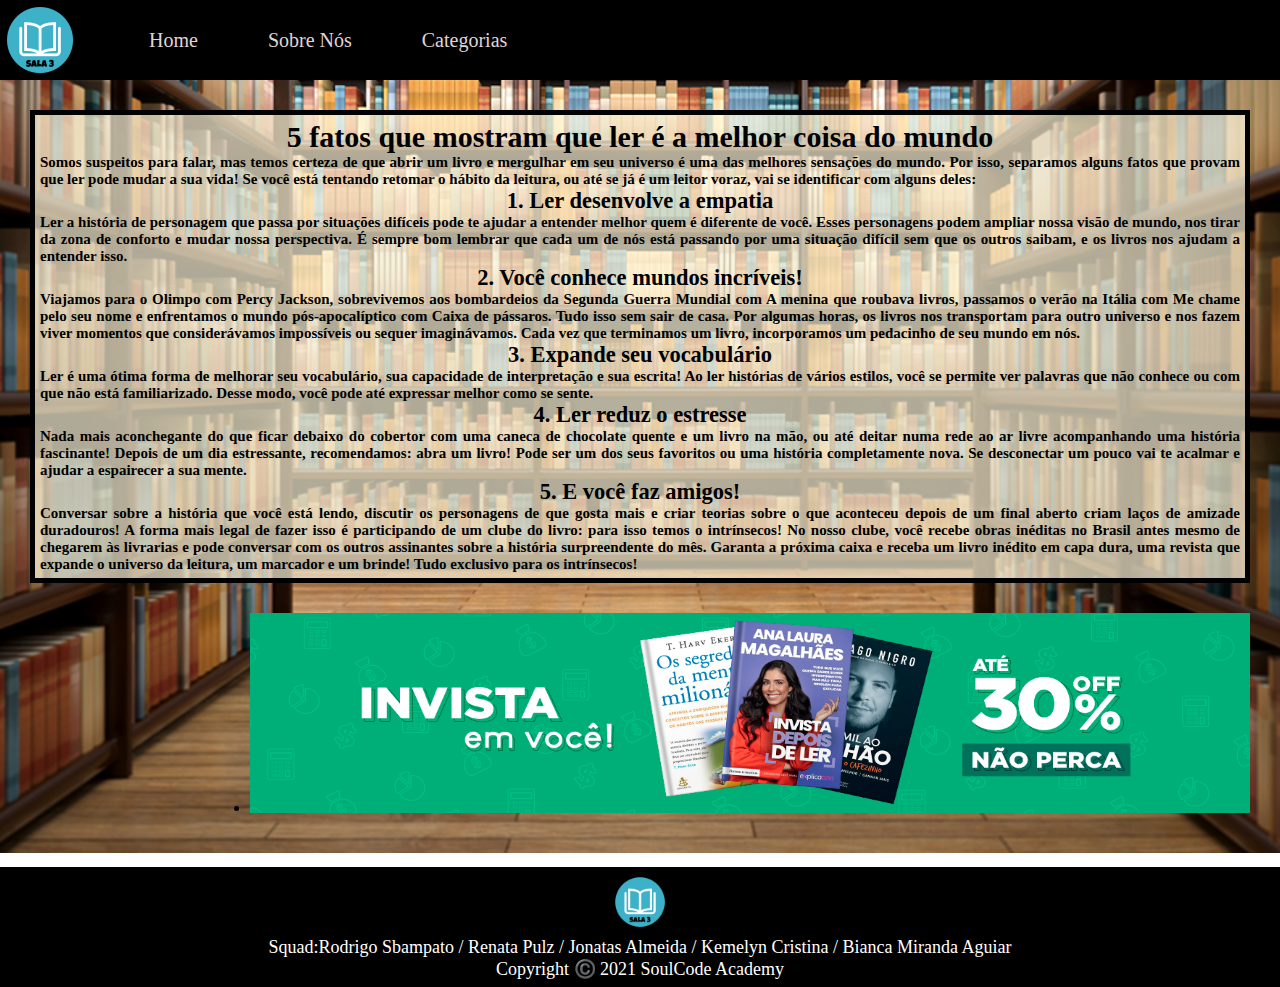
<file: index.html>
<!DOCTYPE html>
<html lang="pt-br">
<head>
    <meta charset="UTF-8">
    <meta http-equiv="X-UA-Compatible" content="IE=edge">
    <meta name="viewport" content="width=device-width, initial-scale=1.0">
    <title>Sala 3</title>
    <link rel="stylesheet" href="style.css" type="text/css">
    <link rel="sortcut icon" href="img/favicon.ico" type="image/x-icon" />
</head>
<body>
    <main>
        <header>
            <nav id="menu">
                <img class="logotit" src="img/logo1234.jpeg">
                <ul class="menu">
                    <li><a href="index.html">Home</a></li>
                    <li><a href="sobrenos.html">Sobre Nós</a></li>	  	
                    <li><a href="">Categorias</a>
                        <ul>
                            <li><a href="romance.html">Romance</a></li>
                            <li><a href="tecnologia.html">Tecnologia</a></li>
                            <li><a href="ficcao.html">Ficção Cientifica</a></li>
                        </ul>
                    </li>
                  
                    
                </ul>
            </nav>
        </header>

        <div class="d1">
            <h1>5 fatos que mostram que ler é a melhor coisa do mundo</h1>
            <p>Somos suspeitos para falar, mas temos certeza de que abrir um livro e mergulhar em seu universo é uma das melhores sensações do mundo. Por isso, separamos alguns fatos que provam que ler pode mudar a sua vida!

                Se você está tentando retomar o hábito da leitura, ou até se já é um leitor voraz, vai se identificar com alguns deles:</p>
            <h2>1. Ler desenvolve a empatia</h2>
            <p>Ler a história de personagem que passa por situações difíceis pode te ajudar a entender melhor quem é diferente de você. Esses personagens podem ampliar nossa visão de mundo, nos tirar da zona de conforto e mudar nossa perspectiva. É sempre bom lembrar que cada um de nós está passando por uma situação difícil sem que os outros saibam, e os livros nos ajudam a entender isso.</p>
            <h2>2. Você conhece mundos incríveis!</h2>
            <p>Viajamos para o Olimpo com Percy Jackson, sobrevivemos aos bombardeios da Segunda Guerra Mundial com A menina que roubava livros, passamos o verão na Itália com Me chame pelo seu nome e enfrentamos o mundo pós-apocalíptico com Caixa de pássaros. Tudo isso sem sair de casa. Por algumas horas, os livros nos transportam para outro universo e nos fazem viver momentos que considerávamos impossíveis ou sequer imaginávamos. Cada vez que terminamos um livro, incorporamos um pedacinho de seu mundo em nós.</p>
            <h2>3. Expande seu vocabulário</h2>
            <p>Ler é uma ótima forma de melhorar seu vocabulário, sua capacidade de interpretação e sua escrita! Ao ler histórias de vários estilos, você se permite ver palavras que não conhece ou com que não está familiarizado. Desse modo, você pode até expressar melhor como se sente.</p>
            <h2>4. Ler reduz o estresse</h2>
            <p>Nada mais aconchegante do que ficar debaixo do cobertor com uma caneca de chocolate quente e um livro na mão, ou até deitar numa rede ao ar livre acompanhando uma história fascinante! Depois de um dia estressante, recomendamos: abra um livro! Pode ser um dos seus favoritos ou uma história completamente nova. Se desconectar um pouco vai te acalmar e ajudar a espairecer a sua mente.</p>
            <h2>5. E você faz amigos!</h2>
            <p>Conversar sobre a história que você está lendo, discutir os personagens de que gosta mais e criar teorias sobre o que aconteceu depois de um final aberto criam laços de amizade duradouros! A forma mais legal de fazer isso é participando de um clube do livro: para isso temos o intrínsecos! No nosso clube, você recebe obras inéditas no Brasil antes mesmo de chegarem às livrarias e pode conversar com os outros assinantes sobre a história surpreendente do mês.

                Garanta a próxima caixa e receba um livro inédito em capa dura, uma revista que expande o universo da leitura, um marcador e um brinde! Tudo exclusivo para os intrínsecos!</p>
        </div>

        
        <aside class="aside1">
            <nav>
              <ul>
                <li><img src="img/prop2.png" alt=""  width="1000px" height="200px"></li>
              </ul>
            </nav>
          </aside>
          
  
        
        
        


        <footer class="footer1">
            <img class="logo" src="img/logo1234.jpeg">
            <p>Squad:Rodrigo Sbampato / Renata Pulz / Jonatas Almeida / Kemelyn Cristina / Bianca Miranda Aguiar</p>
            <p>Copyright ©️ 2021 SoulCode Academy</p>	
        </footer>


    </main>
</body>
</html>
</file>
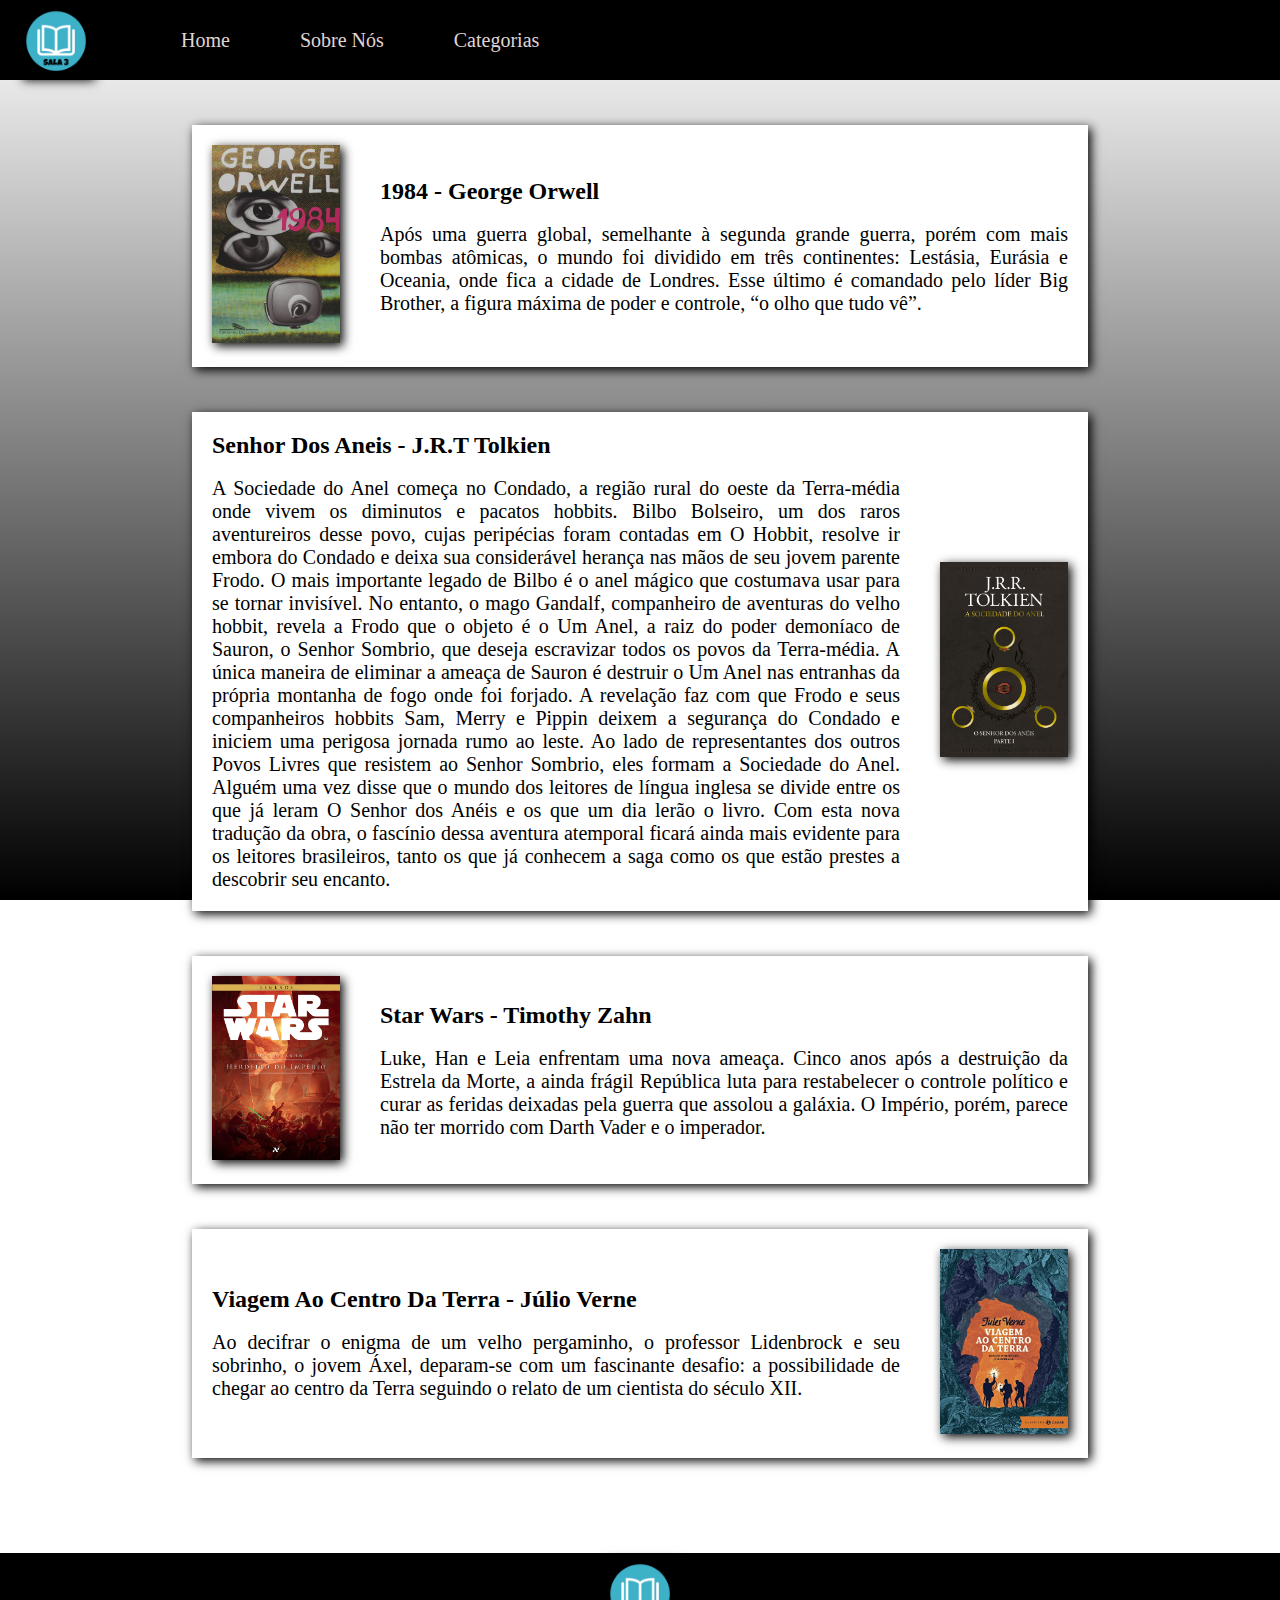
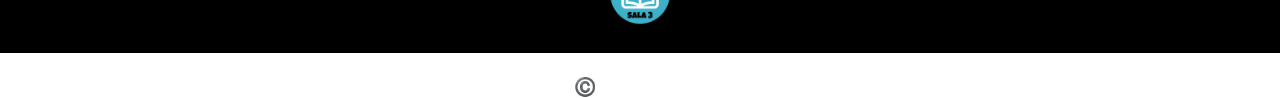
<file: ficcao.html>
<!DOCTYPE html>
<html lang="pt-br">
<head>
    <meta charset="UTF-8">
    <meta http-equiv="X-UA-Compatible" content="IE=edge">
    <meta name="viewport" content="width=device-width, initial-scale=1.0">
    <link rel="stylesheet" href="style2.css" type="text/css">
    <title>Ficção Cientifica</title>
</head>
<body>
    <main>
        <header>
            <nav id="menu">
                <img class="logotit" src="img/logo1234.jpeg" >
                <ul class="menu">
                    <li><a href="index.html">Home</a></li>
                    <li><a href="sobrenos.html">Sobre Nós</a></li>	
                    <li><a href="">Categorias</a>
                        <ul>
                            <li><a href="romance.html">Romance</a></li>
                            <li><a href="tecnologia.html">Tecnologia</a></li>
                            <li><a href="ficcao.html">Ficção Cientifica</a></li>
                        </ul>
                    </li>   
                </ul>
            </nav>
        </header>
        <div class="livros">
            <div class="one">
                <div class="imagem">
                    <img src="img/george.jpeg" alt="">
                </div>
                <div class="book">
                    <h2>1984 - George Orwell</h2>
                    <p class="sinopse">Após uma guerra global, semelhante à segunda grande guerra, porém com mais bombas atômicas, o mundo foi dividido em três continentes: Lestásia, Eurásia e Oceania, onde fica a cidade de Londres. Esse último é comandado pelo líder Big Brother, a figura máxima de poder e controle, “o olho que tudo vê”.</p>
                </div>
            </div>
            <div class="one">
                <div class="book">
                    <h2>Senhor Dos Aneis - J.R.T Tolkien</h2>
                    <p class="sinopse">A Sociedade do Anel começa no Condado, a região rural do oeste da Terra-média onde vivem os diminutos e pacatos hobbits. Bilbo Bolseiro, um dos raros aventureiros desse povo, cujas peripécias foram contadas em O Hobbit, resolve ir embora do Condado e deixa sua considerável herança nas mãos de seu jovem parente Frodo. O mais importante legado de Bilbo é o anel mágico que costumava usar para se tornar invisível. No entanto, o mago Gandalf, companheiro de aventuras do velho hobbit, revela a Frodo que o objeto é o Um Anel, a raiz do poder demoníaco de Sauron, o Senhor Sombrio, que deseja escravizar todos os povos da Terra-média. A única maneira de eliminar a ameaça de Sauron é destruir o Um Anel nas entranhas da própria montanha de fogo onde foi forjado. A revelação faz com que Frodo e seus companheiros hobbits Sam, Merry e Pippin deixem a segurança do Condado e iniciem uma perigosa jornada rumo ao leste. Ao lado de representantes dos outros Povos Livres que resistem ao Senhor Sombrio, eles formam a Sociedade do Anel. Alguém uma vez disse que o mundo dos leitores de língua inglesa se divide entre os que já leram O Senhor dos Anéis e os que um dia lerão o livro. Com esta nova tradução da obra, o fascínio dessa aventura atemporal ficará ainda mais evidente para os leitores brasileiros, tanto os que já conhecem a saga como os que estão prestes a descobrir seu encanto.</p>
                </div>
                <div class="imagem">
                    <img src="img/sociedade.jpeg" alt="">
                </div>
            </div>
            <div class="one">
                <div class="imagem">
                    <img src="img/starwars.jpeg" alt="">
                </div>
                <div class="book">
                    <h2>Star Wars - Timothy Zahn</h2>
                    <p class="sinopse">Luke, Han e Leia enfrentam uma nova ameaça. Cinco anos após a destruição da Estrela da Morte, a ainda frágil República luta para restabelecer o controle político e curar as feridas deixadas pela guerra que assolou a galáxia. O Império, porém, parece não ter morrido com Darth Vader e o imperador.</p>
                </div>
            </div>
            <div class="one">
                <div class="book">
                    <h2>Viagem Ao Centro Da Terra - Júlio Verne</h2>
                    <p class="sinopse">Ao decifrar o enigma de um velho pergaminho, o professor Lidenbrock e seu sobrinho, o jovem Áxel, deparam-se com um fascinante desafio: a possibilidade de chegar ao centro da Terra seguindo o relato de um cientista do século XII.</p>
                </div>
                <div class="imagem">
                    <img src="img/viagemcentro.jpeg" alt="">
                </div>
            </div>
        </div>
        <footer class="footer1">
            <img class="logo" src="img/logo1234.jpeg">
            <p>Squad:Rodrigo Sbampato / Renata Pulz / Jonatas Almeida / Kemelyn Cristina / Bianca Miranda Aguiar</p>
            <p>Copyright ©️ 2021 SoulCode Academy</p>	
        </footer>

    </main>
</body>
</html>
</file>
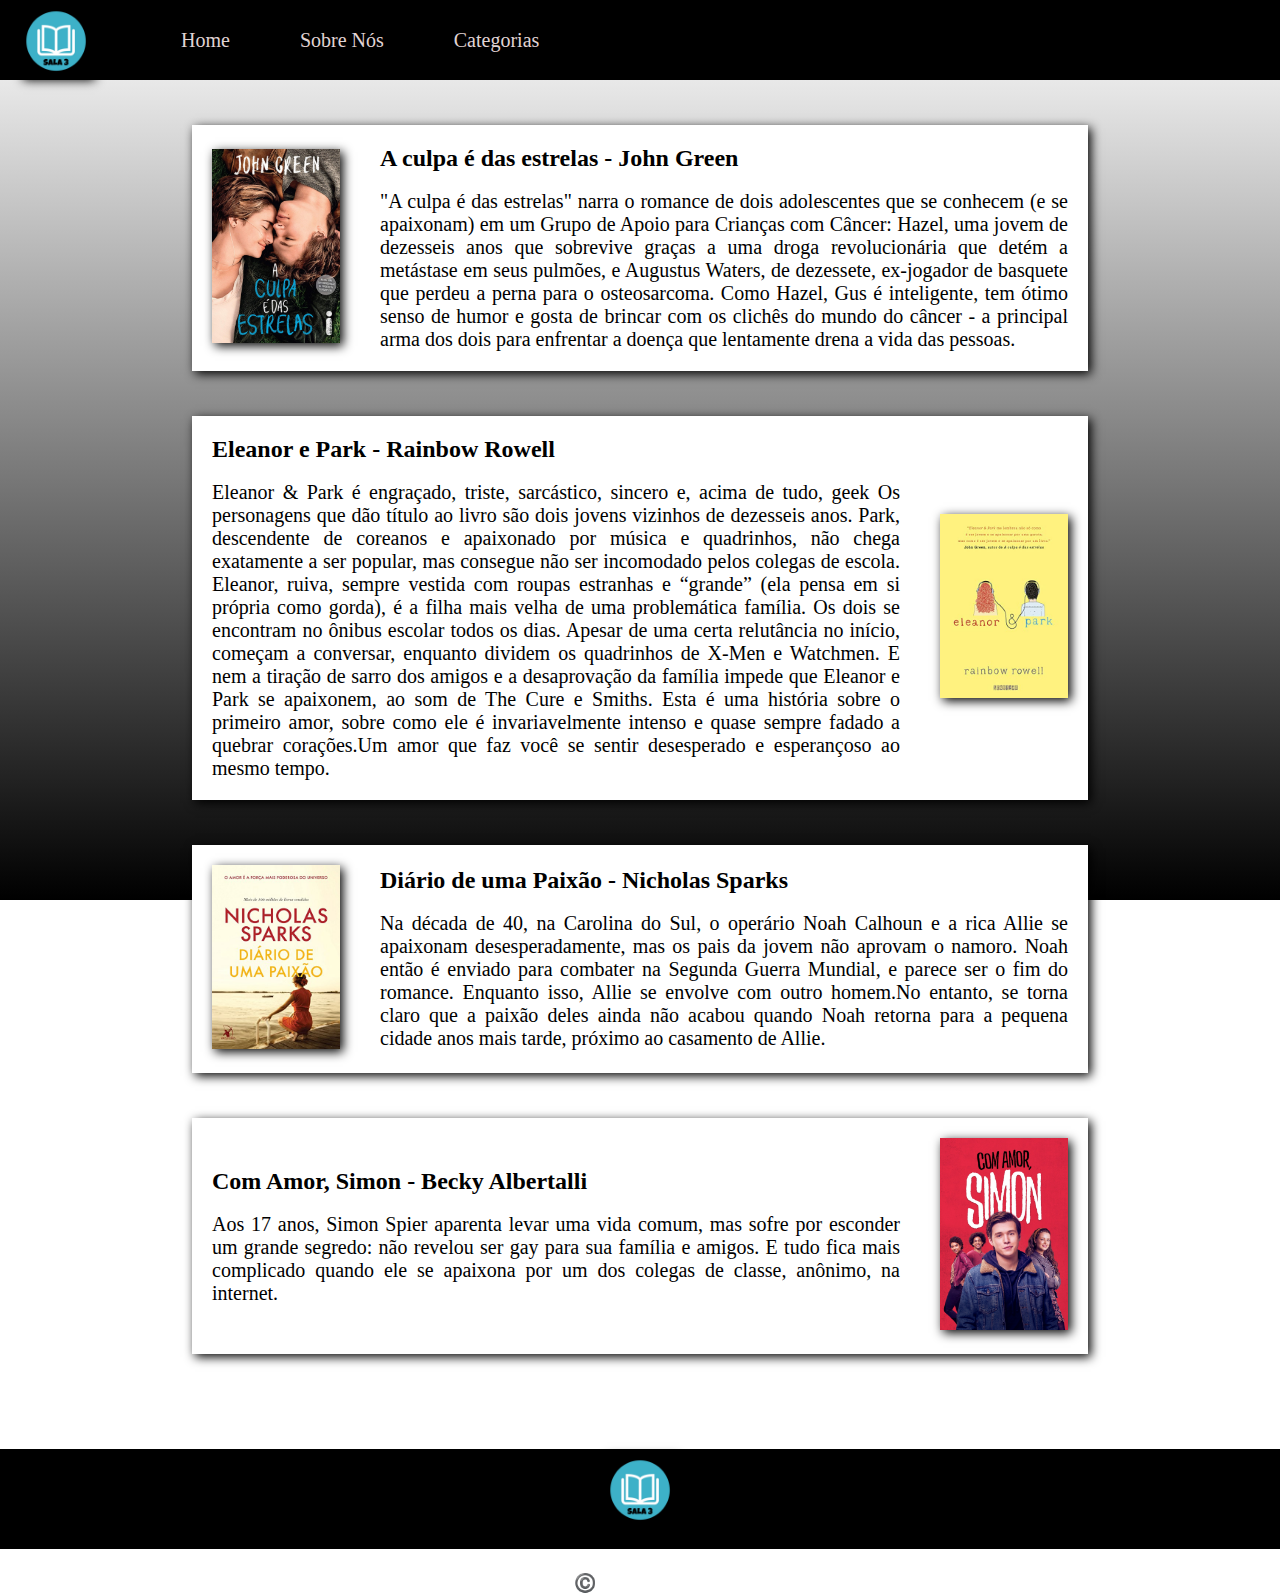
<file: romance.html>
<!DOCTYPE html>
<html lang="pt-br">
<head>
    <meta charset="UTF-8">
    <meta http-equiv="X-UA-Compatible" content="IE=edge">
    <meta name="viewport" content="width=device-width, initial-scale=1.0">
    <title>Romance</title>
    <link rel="stylesheet" href="style2.css" type="text/css">
    <link rel="sortcut icon" href="img/favicon.ico" type="image/x-icon" />
</head>
<body>
    <main>
        <header>
            <nav id="menu">
                <img class="logotit" src="img/logo1234.jpeg">
                <ul class="menu">
                    <li><a href="index.html">Home</a></li>
                    <li><a href="sobrenos.html">Sobre Nós</a></li>	  	
                    <li><a href="">Categorias</a>
                        <ul>
                            <li><a href="romance.html">Romance</a></li>
                            <li><a href="tecnologia.html">Tecnologia</a></li>
                            <li><a href="ficcao.html">Ficção Cientifica</a></li>
                        </ul>
                    </li>
                  
                    
                </ul>
            </nav>
        </header>

        <div class="livros">
            <div class="one">
                <div class="imagem">
                    <img src="img/aculpadasestrelas.jpeg">
                </div>
                <div class="book">
                        <h2>A culpa é das estrelas - John Green</h2>
                        <p class="sinopse">"A culpa é das estrelas" narra o romance de dois adolescentes que se conhecem
                            (e se apaixonam) em um
                            Grupo de Apoio para Crianças com Câncer:
                            Hazel, uma jovem de dezesseis anos que sobrevive graças a uma droga revolucionária que detém
                            a
                            metástase
                            em seus pulmões,
                            e Augustus Waters, de dezessete, ex-jogador de basquete que perdeu a perna para o
                            osteosarcoma. Como
                            Hazel, Gus é inteligente,
                            tem ótimo senso de humor e gosta de brincar com os clichês do mundo do câncer - a principal
                            arma dos
                            dois para enfrentar a doença que lentamente drena a vida das pessoas.</p>
                    </div>
                </div>
                <div class="one">
                    <div class="book">
                        <h2>Eleanor e Park - Rainbow Rowell</h2>
                        <p class="sinopse">Eleanor & Park é engraçado, triste, sarcástico, sincero e, acima de tudo,
                            geek
                            Os personagens que dão título ao livro são dois jovens vizinhos de dezesseis anos.
                            Park, descendente de coreanos e apaixonado por música e quadrinhos, não chega exatamente a
                            ser
                            popular, mas consegue não ser incomodado pelos colegas de escola.
                            Eleanor, ruiva, sempre vestida com roupas estranhas e “grande” (ela pensa em si própria como
                            gorda),
                            é a filha mais velha de uma problemática família. Os dois se encontram no ônibus escolar
                            todos
                            os
                            dias. Apesar de uma certa relutância no início, começam a conversar, enquanto dividem os
                            quadrinhos
                            de X-Men e Watchmen. E nem a tiração de sarro dos amigos e a desaprovação da família impede
                            que
                            Eleanor e Park se apaixonem, ao som de The Cure e Smiths. Esta é uma história sobre o
                            primeiro
                            amor,
                            sobre como ele é invariavelmente intenso e quase sempre fadado a quebrar corações.Um amor
                            que
                            faz
                            você se sentir desesperado e esperançoso ao mesmo tempo.</p>
                    </div>
                    <div class="imagem">
                        <img src="img/eleanor&park.jpeg"width="200px" >
                    </div>
                </div>
                <div class="one">
                    <div class="imagem">
                        <img src="img/diariopaixao.jpeg" width="200px">
                    </div>
                    <div class="book">
                        <h2>Diário de uma Paixão - Nicholas Sparks</h2>
                        <p class="sinopse">Na década de 40, na Carolina do Sul, o operário Noah Calhoun e a rica Allie
                            se apaixonam
                            desesperadamente, mas os pais da jovem não aprovam o namoro. Noah então é enviado para
                            combater
                            na
                            Segunda Guerra Mundial, e parece ser o fim do romance. Enquanto isso, Allie se envolve com
                            outro
                            homem.No entanto, se torna claro que a paixão deles ainda não acabou quando Noah retorna
                            para a
                            pequena cidade anos mais tarde, próximo ao casamento de Allie.</p>
                    </div>
                </div>
                <div class="one">
                    <div class="book">
                        <h2>Com Amor, Simon - Becky Albertalli</h2>
                        <p class="sinopse">Aos 17 anos, Simon Spier aparenta levar uma vida comum, mas sofre por
                            esconder um grande segredo: não
                            revelou ser gay para sua família e amigos. E tudo fica mais complicado quando ele se
                            apaixona
                            por um
                            dos colegas de classe, anônimo, na internet.</p>
                    </div>
                    <div class="imagem">
                        <img src="img/comamorsimon.jpeg" width="200px">
                    </div>
                </div>
            </div>


        
  
        
        
        


            <footer class="footer1">
                <img class="logo" src="img/logo1234.jpeg">
                <p>Squad:Rodrigo Sbampato / Renata Pulz / Jonatas Almeida / Kemelyn Cristina / Bianca Miranda Aguiar</p>
                <p>Copyright ©️ 2021 SoulCode Academy</p>	
            </footer>
    

    </main>
</body>
</html>
</file>
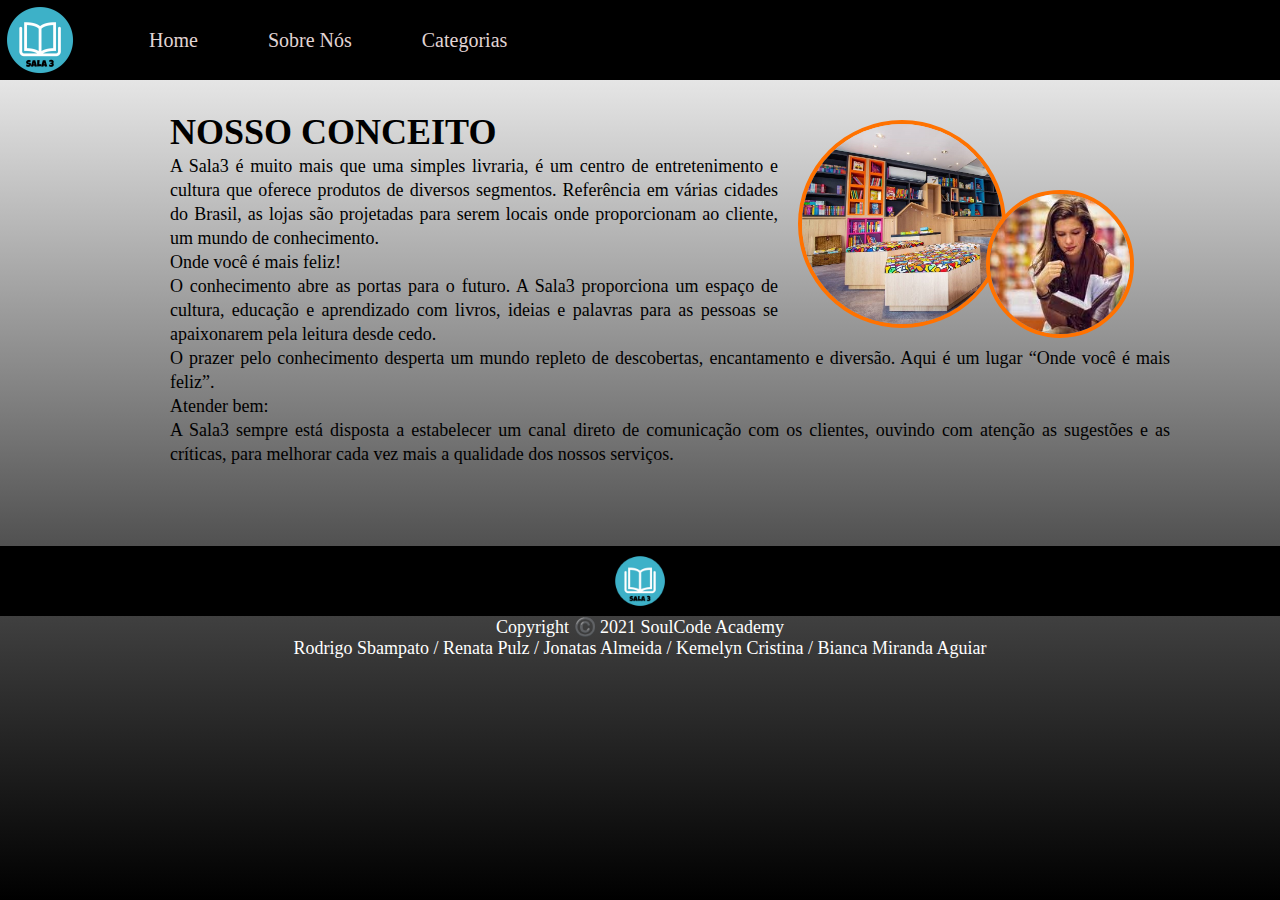
<file: sobrenos.html>
<!DOCTYPE html>
<html lang="pt-br">
<head>
    <meta charset="UTF-8">
    <meta http-equiv="X-UA-Compatible" content="IE=edge">
    <meta name="viewport" content="width=device-width, initial-scale=1.0">
    <title>Sobre Nós</title>
    <link rel="stylesheet" href="style3.css" type="text/css">
    <link rel="sortcut icon" href="favicon.ico" type="image/x-icon" />
</head>
<body>
    <main>
        <header>
            <nav id="menu">
                <img class="logotit" src="img/logo1234.jpeg">
                <ul class="menu">
                    <li><a href="index.html">Home</a></li>
                    <li><a href="sobrenos.html">Sobre Nós</a></li>	  	
                    <li><a href="">Categorias</a>
                        <ul>
                            <li><a href="romance.html">Romance</a></li>
                            <li><a href="tecnologia.html">Tecnologia</a></li>
                            <li><a href="ficcao.html">Ficção Cientifica</a></li>
                        </ul>
                    </li> 
                </ul>
            </nav>
        </header>
        <article>
            <figure>
                <img class="primeira" src="img/imgbiblioteca.jpg" alt="Uma de nossas filiais">
                <img class="segunda" src="img/imgbiblioteca2.jfif">
            </figure>
            <div id="conteudopag">
                <h1>NOSSO CONCEITO</h1>
                <p>A Sala3 é muito mais que uma simples livraria, é um centro de entretenimento e cultura que oferece produtos de diversos segmentos. Referência em várias cidades do Brasil, as lojas são projetadas para serem locais onde proporcionam ao cliente, um mundo de conhecimento.</p>
                <p>Onde você é mais feliz!</p>
                <p>O conhecimento abre as portas para o futuro. A Sala3 proporciona um espaço de cultura, educação e aprendizado com livros, ideias e palavras para as pessoas se apaixonarem pela leitura desde cedo.</p>
                <p>O prazer pelo conhecimento desperta um mundo repleto de descobertas, encantamento e diversão. Aqui é um lugar “Onde você é mais feliz”.</p>
                <p>Atender bem:</p>
                <p>A Sala3 sempre está disposta a estabelecer um canal direto de comunicação com os clientes, ouvindo com atenção as sugestões e as críticas, para melhorar cada vez mais a qualidade dos nossos serviços.</p>
            </div>
        </article>
    </main>   
    <footer class="footer1">
        <img class="logo" src="img/logo1234.jpeg">
        <p>Copyright ©️ 2021 SoulCode Academy</p>
        <p>Rodrigo Sbampato / Renata Pulz / Jonatas Almeida / Kemelyn Cristina / Bianca Miranda Aguiar</p>
    </footer>
</body>
</html>
</file>
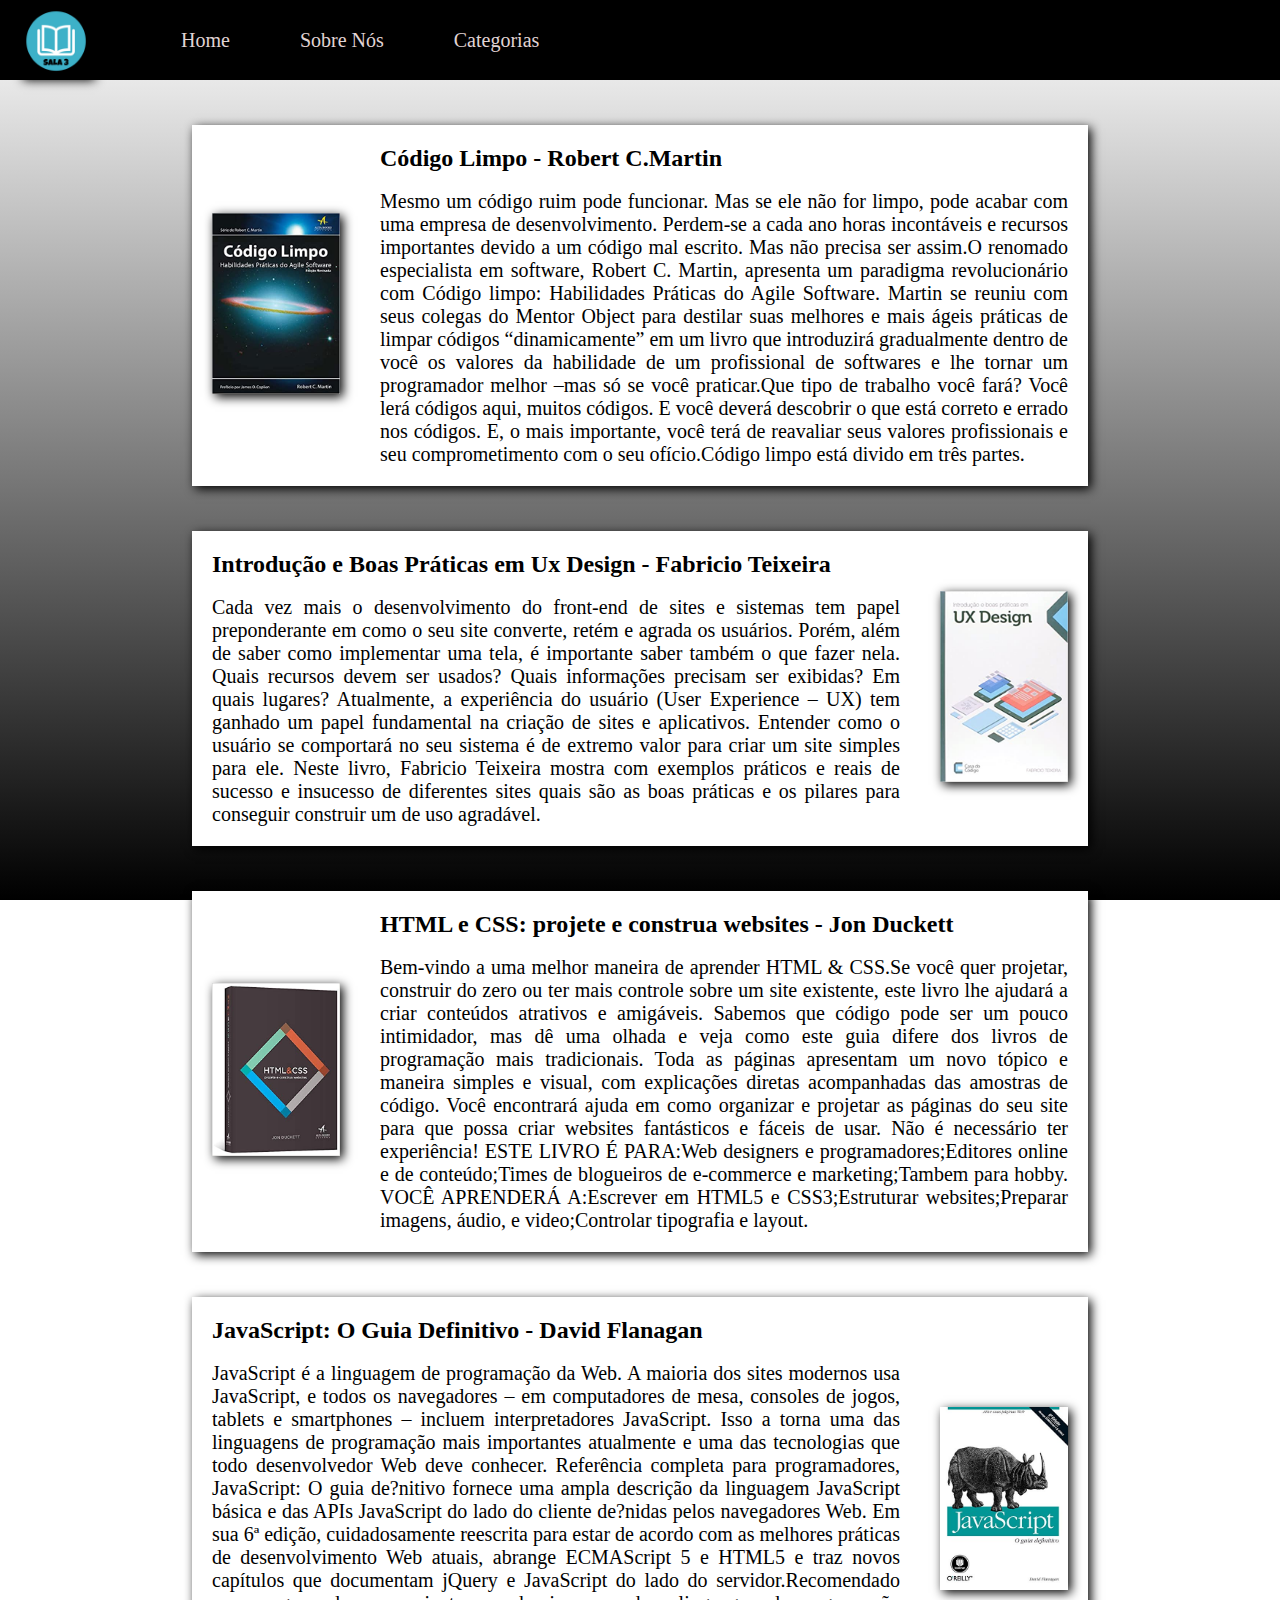
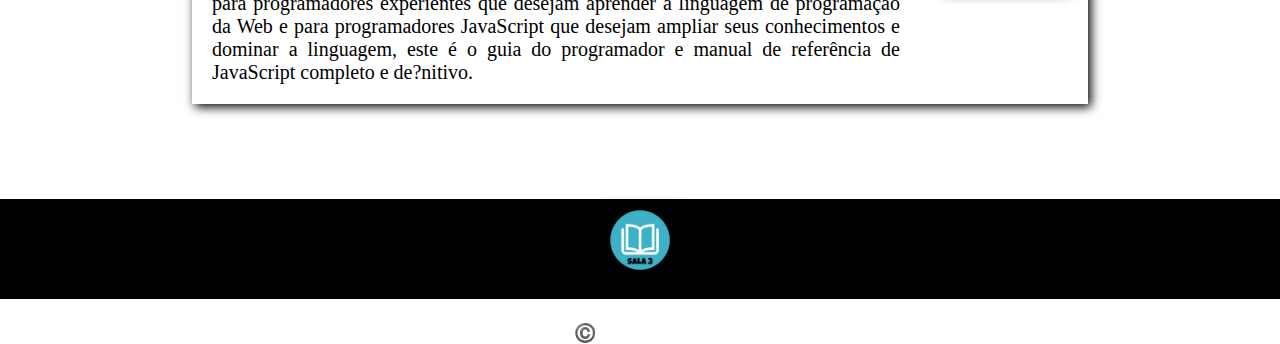
<file: tecnologia.html>
<!DOCTYPE html>
<html lang="pt-br">
<head>
    <meta charset="UTF-8">
    <meta http-equiv="X-UA-Compatible" content="IE=edge">
    <meta name="viewport" content="width=device-width, initial-scale=1.0">
    <title>Tecnologia</title>
    <link rel="stylesheet" href="style2.css" type="text/css">
    <link rel="sortcut icon" href="img/favicon.ico" type="image/x-icon" />
</head>
<body>
    <main>
        <header>
            <nav id="menu">
                <img class="logotit" src="img/logo1234.jpeg">
                <ul class="menu">
                    <li><a href="index.html">Home</a></li>
                    <li><a href="sobrenos.html">Sobre Nós</a></li>	  	
                    <li><a href="">Categorias</a>
                        <ul>
                            <li><a href="romance.html">Romance</a></li>
                            <li><a href="tecnologia.html">Tecnologia</a></li>
                            <li><a href="ficcao.html">Ficção Cientifica</a></li>
                        </ul>
                    </li>
                  
                    
                </ul>
            </nav>
        </header>

        <div class="livros">
            <div class="one">
                <div class="imagem">
                    <img src="img/codigoLimpo.jpg" alt="">
                </div>
                <div class="book">
                    <h2>Código Limpo - Robert C.Martin</h2>
                    <p class="sinopse">Mesmo um código ruim pode funcionar. Mas se ele não for limpo, pode acabar com uma empresa de desenvolvimento. Perdem-se a cada ano horas incontáveis e recursos importantes devido a um código mal escrito. Mas não precisa ser assim.O renomado especialista em software, Robert C. Martin, apresenta um paradigma revolucionário com Código limpo: Habilidades Práticas do Agile Software. Martin se reuniu com seus colegas do Mentor Object para destilar suas melhores e mais ágeis práticas de limpar códigos “dinamicamente” em um livro que introduzirá gradualmente dentro de você os valores da habilidade de um profissional de softwares e lhe tornar um programador melhor –mas só se você praticar.Que tipo de trabalho você fará? Você lerá códigos aqui, muitos códigos. E você deverá descobrir o que está correto e errado nos códigos. E, o mais importante, você terá de reavaliar seus valores profissionais e seu comprometimento com o seu ofício.Código limpo está divido em três partes.</p>
                </div>
            </div>
            <div class="one">
                <div class="book">
                    <h2>Introdução e Boas Práticas em Ux Design - Fabricio Teixeira</h2>
                    <p class="sinopse">Cada vez mais o desenvolvimento do front-end de sites e sistemas tem papel preponderante em como o seu site converte, retém e agrada os usuários. Porém, além de saber como implementar uma tela, é importante saber também o que fazer nela. Quais recursos devem ser usados? Quais informações precisam ser exibidas? Em quais lugares? Atualmente, a experiência do usuário (User Experience – UX) tem ganhado um papel fundamental na criação de sites e aplicativos. Entender como o usuário se comportará no seu sistema é de extremo valor para criar um site simples para ele. Neste livro, Fabricio Teixeira mostra com exemplos práticos e reais de sucesso e insucesso de diferentes sites quais são as boas práticas e os pilares para conseguir construir um de uso agradável.</p>
                </div>
                <div class="imagem">
                    <img src="img/IntBoasPratUXDesign.jpg" alt="">
                </div>
            </div>
            <div class="one">
                <div class="imagem">
                    <img src="img/HtmlCss.jpg" alt="">
                </div>
                <div class="book">
                    <h2>HTML e CSS: projete e construa websites - Jon Duckett</h2>
                    <p class="sinopse">Bem-vindo a uma melhor maneira de aprender HTML & CSS.Se você quer projetar, construir do zero ou ter mais controle sobre um site existente, este livro lhe ajudará a criar conteúdos atrativos e amigáveis. Sabemos que código pode ser um pouco intimidador, mas dê uma olhada e veja como este guia difere dos livros de programação mais tradicionais. Toda as páginas apresentam um novo tópico e maneira simples e visual, com explicações diretas acompanhadas das amostras de código. Você encontrará ajuda em como organizar e projetar as páginas do seu site para que possa criar websites fantásticos e fáceis de usar. Não é necessário ter experiência! ESTE LIVRO É PARA:Web designers e programadores;Editores online e de conteúdo;Times de blogueiros de e-commerce e marketing;Tambem para hobby. VOCÊ APRENDERÁ A:Escrever em HTML5 e CSS3;Estruturar websites;Preparar imagens, áudio, e video;Controlar tipografia e layout.
                    </p>
                </div>
            </div>
            <div class="one">
                <div class="book">
                    <h2>JavaScript: O Guia Definitivo - David Flanagan</h2>
                    <p class="sinopse">JavaScript é a linguagem de programação da Web. A maioria dos sites modernos usa JavaScript, e todos os navegadores – em computadores de mesa, consoles de jogos, tablets e smartphones – incluem interpretadores JavaScript. Isso a torna uma das linguagens de programação mais importantes atualmente e uma das tecnologias que todo desenvolvedor Web deve conhecer. Referência completa para programadores, JavaScript: O guia de?nitivo fornece uma ampla descrição da linguagem JavaScript básica e das APIs JavaScript do lado do cliente de?nidas pelos navegadores Web. Em sua 6ª edição, cuidadosamente reescrita para estar de acordo com as melhores práticas de desenvolvimento Web atuais, abrange ECMAScript 5 e HTML5 e traz novos capítulos que documentam jQuery e JavaScript do lado do servidor.Recomendado para programadores experientes que desejam aprender a linguagem de programação da Web e para programadores JavaScript que desejam ampliar seus conhecimentos e dominar a linguagem, este é o guia do programador e manual de referência de JavaScript completo e de?nitivo.
                    </p>
                </div>
                <div class="imagem">
                    <img src="img/JavaScript.jpg" alt="">
                </div>
            </div>
        </div>
        
        
        


        <footer class="footer1">
            <img class="logo" src="img/logo1234.jpeg">
            <p>Squad:Rodrigo Sbampato / Renata Pulz / Jonatas Almeida / Kemelyn Cristina / Bianca Miranda Aguiar</p>
            <p>Copyright ©️ 2021 SoulCode Academy</p>	
        </footer>


    </main>
</body>
</html>
</file>
<file: style.css>
*{
    margin: 0;
    padding: 0;
}
/* html{
    background-image:linear-gradient(to top, rgba(0,0,0,1) 0%, rgba(77,77,77,1) 38%, rgba(255,255,255,1) 100%);
    background-attachment: fixed;
    background-repeat: no-repeat;
    height: 100%;
} */


body{
    background-image: url('img/biblioteca.png');
    background-repeat: no-repeat;
    background-attachment: fixed;
    background-size: 100%;
    

}

#menu{
    width: 100%;
    height: 80px;
    background-color: black;
    margin-bottom: 30px;
    display: flex;
}

.menu{
    list-style: none;
    padding: 0;
    margin: 0;
    line-height: 60px;
}

.menu li {
    position: relative;
    float: left;
    margin-left: 68px;
  }

  .menu li a {
      background-color: black;
    color: rgb(224, 212, 212);
    text-decoration: none;
    
    padding: 10px 1px;
    display: block;
    font-size: 20px;
    
  }

  .menu li a:hover {
    background: #333;
    color: #fff;
    box-shadow: 0 3px 10px 0 rgb(248, 226, 226);
    box-shadow: 0 3px 10px 0 #ccc;
    text-shadow: 0px 0px 5px rgb(214, 193, 193);
  }
  .menu li ul {
    position: absolute;
    top: 80px;
    left: 0;
    display: none;
    margin: 0;
    padding: 0;
    margin-left: -70px;
  }

  .menu li:hover ul,
.menu li.over ul {
  display: block;
}

.menu li ul li {
    border: 1px solid #c0c0c0;
    display: block;
    width: 220px;
  }

  .aside1{
    margin: 0% auto;
    padding-left: 250px;
  }

  /* footer páginas secundárias */
.footer1{
    width: 100%;
    height: 120px;
    position: absolute;
    background-color: rgb(0, 0, 0);
    text-align: center;
    color: white;
    font-size: 18px;
    padding: 0px;
    margin-top: 50px;
    
  }
  /* logomarca usada no footer*/
.logo {
    width: auto;
    height: 60px;
    text-align: center;
    margin-top: 5px;
}
.d1{
    background-color: rgba(255, 248, 220, 0.685);
    font-size: 15px;
    border: black 5px solid;
    font-weight: bold;
    padding: 5px;
    margin: 30px;
}

h1{
    text-align: center;
}
p{
    text-align: justify;
}
h2{
    text-align: center;
}
.footer1 p{
    text-align: center;
}
</file>
<file: style2.css>
*{
    margin:0;
    padding: 0;
    box-sizing: border-box;
}
body{
    background-image: linear-gradient(to bottom, white, black);
    background-attachment: fixed;
    overflow-x: hidden;
}
header{
    width: 100vw;
}
.livros{
    margin-top: 5vh;
    width: 70vw;
    margin-left: 15vw;
}
.one{
    background-color: white;
    box-shadow: 3px 3px 10px black;
    margin-bottom: 5vh;
    display: flex;
    align-items: center;
}
.book{
    margin: 20px;
    display: flex;
    flex-direction: column;
}
.book h2{
    margin-bottom: 2vh;
}
.sinopse{
    text-align: justify;
    font-size: 20px;
}
img{
    margin: 20px;
    width: 10vw;
    box-shadow: 3px 3px 10px black;
}
#menu{
    width: 100%;
    height: 80px;
    background-color: black;
    margin-bottom: 30px;
    display: flex;
}

.menu{
    list-style: none;
    padding: 0;
    margin: 0;
    line-height: 60px;
}

.menu li {
    position: relative;
    float: left;
    margin-left: 68px;
  }

  .menu li a {
      background-color: black;
    color: rgb(224, 212, 212);
    text-decoration: none;
    padding: 10px 1px;
    display: block;
    font-size: 20px;
    
  }

  .menu li a:hover {
    background: #333;
    color: #fff;
    box-shadow: 0 3px 10px 0 rgb(248, 226, 226);
    box-shadow: 0 3px 10px 0 #ccc;
    text-shadow: 0px 0px 5px rgb(214, 193, 193);
  }
  .menu li ul {
    position: absolute;
    top: 80px;
    left: 0;
    display: none;
    margin: 0;
    padding: 0;
    margin-left: -70px;
  }

  .menu li:hover ul,
.menu li.over ul {
  display: block;
}

.menu li ul li {
    border: 1px solid #c0c0c0;
    display: block;
    width: 220px;
  }

  /* footer páginas secundárias */
.footer1{
    width: 100%;
    height: 100px;
    position: absolute;
    background-color: black;
    text-align: center;
    color: white;
    font-size: 18px;
    padding: 0px;
    margin-top: 50px;
    
  }
  /* logomarca usada no footer*/
.logo {
    width: auto;
    height: 72px;
    text-align: center;
    margin-top: 5px;
}
.logotit {
    width: auto;
    height: 72px;
    text-align: center;
    margin-top: 5px;
}
</file>
<file: style3.css>
*{
  margin: 0;
  padding: 0;
}
html{
  background-image:linear-gradient(to top, rgba(0,0,0,1) 0%, rgba(77,77,77,1) 38%, rgba(255,255,255,1) 100%);
  background-attachment: fixed;
  background-repeat: no-repeat;
  height: 100%;
  overflow: hidden;
}


/* body{
  background-image: url('biblioteca.png');
  background-repeat: no-repeat;
  background-attachment: fixed;
  background-size: 100%;
  

} */

#menu{
  width: 100%;
  height: 80px;
  background-color: black;
  margin-bottom: 30px;
  display: flex;
}

.menu{
  list-style: none;
  padding: 0;
  margin: 0;
  line-height: 60px;
}

.menu li {
  position: relative;
  float: left;
  margin-left: 68px;
}

.menu li a {
  background-color: black;
  color: rgb(224, 212, 212);
  text-decoration: none;
  padding: 10px 1px;
  display: block;
  font-size: 20px;
  
}

.menu li a:hover {
  background: #333;
  color: #fff;
  box-shadow: 0 3px 10px 0 rgb(248, 226, 226);
  box-shadow: 0 3px 10px 0 #ccc;
  text-shadow: 0px 0px 5px rgb(214, 193, 193);
}
.menu li ul {
  position: absolute;
  top: 80px;
  left: 0;
  display: none;
  margin: 0;
  padding: 0;
  margin-left: -70px;
}

.menu li:hover ul,
.menu li.over ul {
display: block;
}

.menu li ul li {
  border: 1px solid #c0c0c0;
  display: block;
  width: 220px;
}

/* footer páginas secundárias */
.footer1{
  width: 100%;
  height: 70px;
  position: absolute;
  background-color: black;
  text-align: center;
  color: white;
  font-size: 18px;
  padding: 0;
  margin-top: 50px;
  
}
/* logomarca usada no footer*/
.logo {
  width: auto;
  height: 60px;
  text-align: center;
  margin-top: 5px;
}


/* alterações Renata */
article{
width: 100%;
line-height: 23px;
padding: 10px;
margin: 20px;
}

figure{
float: right;
width: 40%;
padding: 0;
margin: 0 0 0 20px;
}

h1{
margin-bottom: 10px;
}
#conteudopag{
margin: 0 auto;
max-width: 1000px;
font-size: 18px;
line-height: 24px;
text-align: justify;

}

figure img{
padding: 0;
margin: 0;
border-radius: 50%;
border: 4px solid #ff7200;
display: inline-block;
}

.primeira{
width: 200px;
height: auto;
}

.segunda{
width: 140px;
height: auto;
position: absolute;
margin-left: -20px;
margin-top: 70px;
}
</file>
